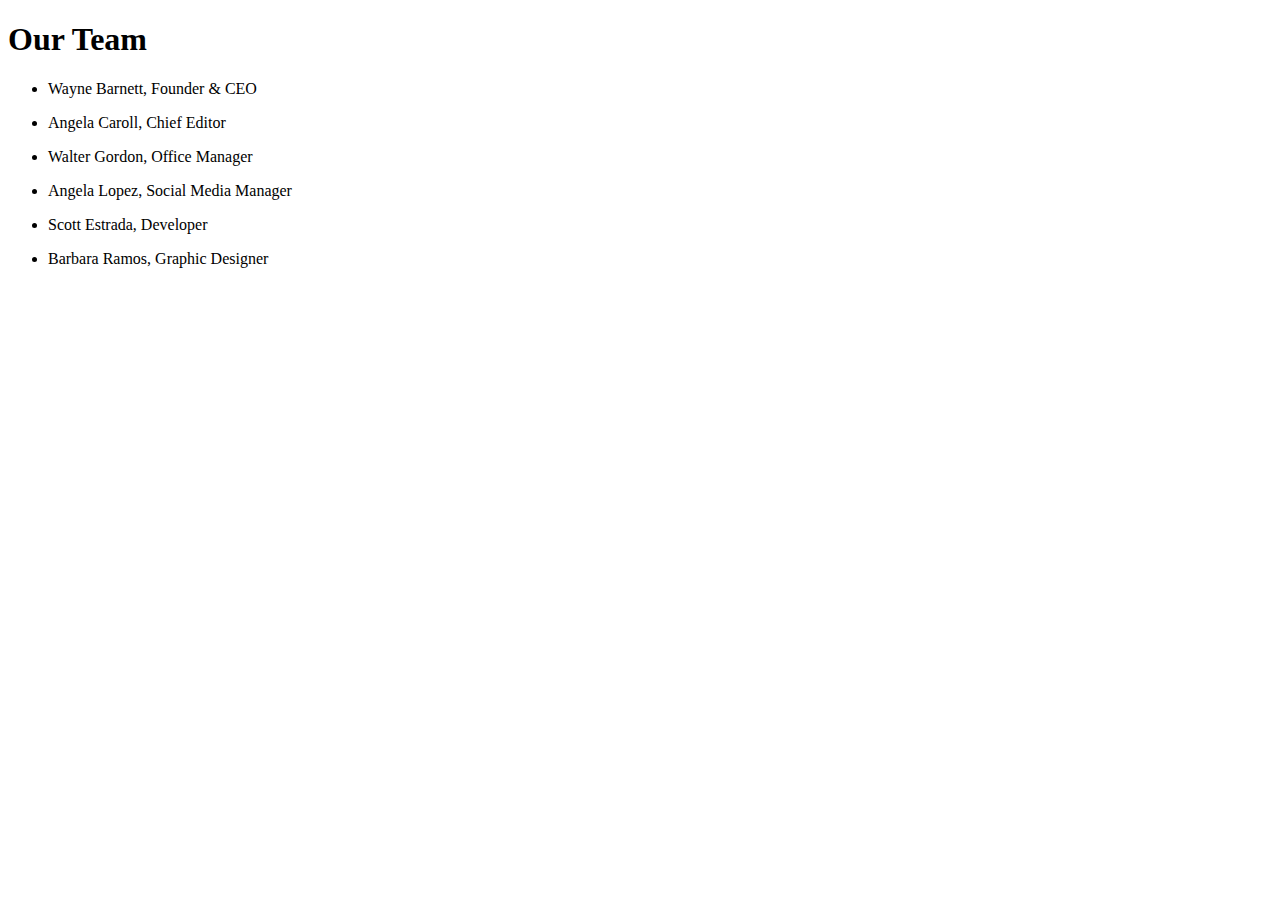
<file: index.html>
<!DOCTYPE html>
<html lang="en">
<head>
    <meta charset="UTF-8">
    <meta http-equiv="X-UA-Compatible" content="IE=edge">
    <meta name="viewport" content="width=device-width, initial-scale=1.0">
    <title>OUR TEAM</title>
</head>
<body>

    <h1>Our Team</h1>
    <div class="team_container">

    </div>



    
    <script src="./js/app.js"></script>
</body>
</html>
</file>
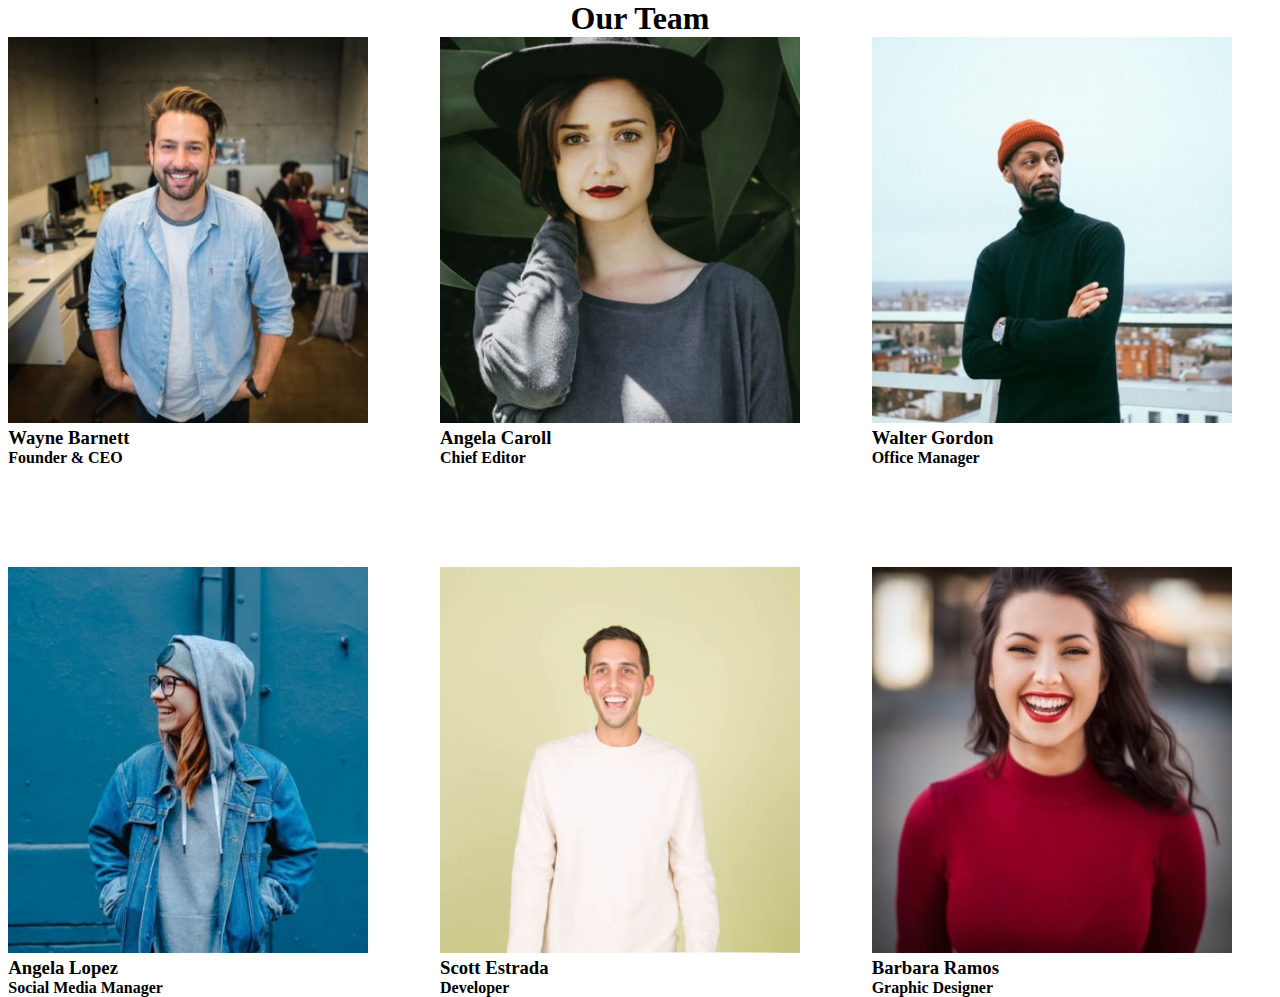
<file: Bonus/index.html>
<!DOCTYPE html>
<html lang="en">
<head>
    <meta charset="UTF-8">
    <meta http-equiv="X-UA-Compatible" content="IE=edge">
    <meta name="viewport" content="width=device-width, initial-scale=1.0">
    <title>OUR TEAM</title>
    <link rel="stylesheet" href="./css/app.css">
</head>
<body>

    <h1>Our Team</h1>
    <div class="team_container">

    </div>
    
    <script src="./js/app.js"></script>
</body>
</html>
</file>
<file: Bonus/css/app.css>
*{
    margin: 0%;
    padding: 0%;
    box-sizing: border-box;
}
.team_container{
    display: grid;
    grid-template-columns: repeat(3, 1fr);
    justify-items: center;
    row-gap: 100px;
    column-gap: 15px;
}
h1{
    text-align: center;
}
img{
    max-width: 90%;
}
</file>
